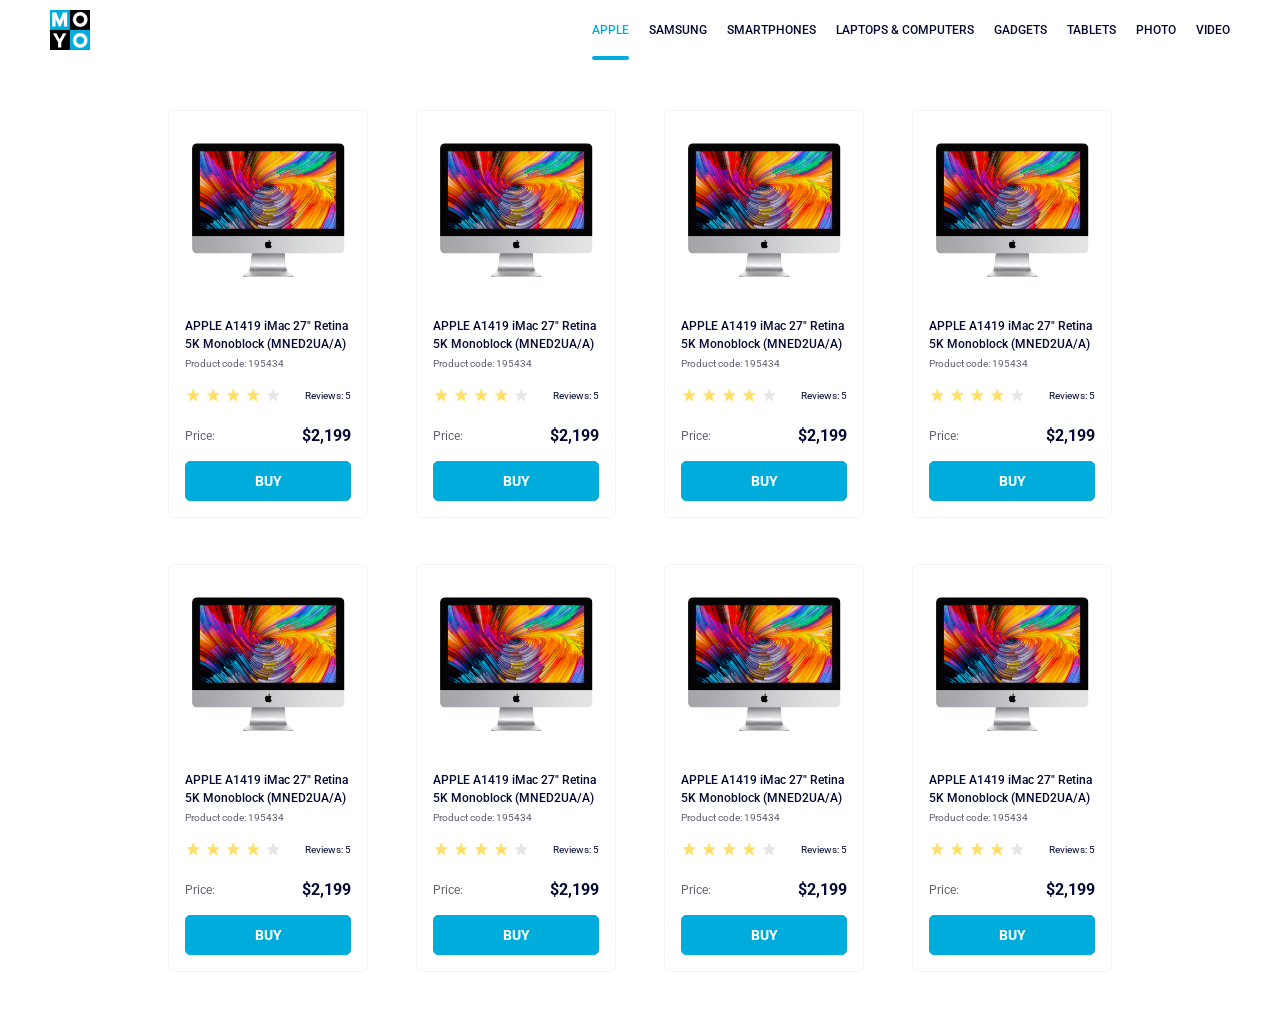
<file: index.html>
<!doctype html><html lang="en"><head><meta charset="utf-8"><meta name="viewport" content="width=device-width, initial-scale=1.0"><title>Catalog</title><link rel="preconnect" href="https://fonts.gstatic.com"><link href="https://fonts.googleapis.com/css2?family=Roboto:wght@400;500;700&display=swap" rel="stylesheet"><link rel="stylesheet" href="index.ae1fcdc2.css"></head><body> <header class="header"> <a href="#" class="logo_link"> <img src="logo.eddae0ff.png" alt="logo"> </a> <nav class="nav"> <ul class="nav__list"> <li class="nav__item"> <a class="is-active" href="#apple"> Apple </a> </li> <li class="nav__item"> <a class="link" href="#samsung"> Samsung </a> </li> <li class="nav__item"> <a class="link" href="#smartphones"> Smartphones </a> </li> <li class="nav__item" data-qa="hover"> <a class="link" href="#laptops-and-computers" data-qa="nav-hover"> Laptops & computers </a> </li> <li class="nav__item"> <a class="link" href="#gadgets"> Gadgets </a> </li> <li class="nav__item"> <a class="link" href="#tablets"> Tablets </a> </li> <li class="nav__item"> <a class="link" href="#photo"> Photo </a> </li> <li class="nav__item"> <a class="link" href="#video"> Video </a> </li> </ul> </nav> </header> <main> <div class="card" data-qa="card"> <div class="card__content"> <img class="card__photo" src="imac.202c52ff.jpeg" alt="APPLE A1419 iMac 27 Retina 5K Monoblock"> <h2 class="card__title"> APPLE A1419 iMac 27" Retina 5K Monoblock (MNED2UA/A) </h2> <p class="card__code">Product code: 195434</p> <div class="card__rate"> <div class="stars stars--4"> <div class="stars__star"></div> <div class="stars__star"></div> <div class="stars__star"></div> <div class="stars__star"></div> <div class="stars__star"></div> </div> <span>Reviews: 5</span> </div> <div class="card__price"> <p class="card__price-label">Price:</p> <p class="card__price-tag">$2,199</p> </div> <a href="#" class="card__button" data-qa="card-hover"> buy </a> </div> </div> <div class="card" data-qa="card"> <div class="card__content"> <img class="card__photo" src="imac.202c52ff.jpeg" alt="APPLE A1419 iMac 27 Retina 5K Monoblock"> <h2 class="card__title"> APPLE A1419 iMac 27" Retina 5K Monoblock (MNED2UA/A) </h2> <p class="card__code">Product code: 195434</p> <div class="card__rate"> <div class="stars stars--4"> <div class="stars__star"></div> <div class="stars__star"></div> <div class="stars__star"></div> <div class="stars__star"></div> <div class="stars__star"></div> </div> <span>Reviews: 5</span> </div> <div class="card__price"> <p class="card__price-label">Price:</p> <p class="card__price-tag">$2,199</p> </div> <a href="#" class="card__button" data-qa="hover"> buy </a> </div> </div> <div class="card" data-qa="card"> <div class="card__content"> <img class="card__photo" src="imac.202c52ff.jpeg" alt="APPLE A1419 iMac 27 Retina 5K Monoblock"> <h2 class="card__title"> APPLE A1419 iMac 27" Retina 5K Monoblock (MNED2UA/A) </h2> <p class="card__code">Product code: 195434</p> <div class="card__rate"> <div class="stars stars--4"> <div class="stars__star"></div> <div class="stars__star"></div> <div class="stars__star"></div> <div class="stars__star"></div> <div class="stars__star"></div> </div> <span>Reviews: 5</span> </div> <div class="card__price"> <p class="card__price-label">Price:</p> <p class="card__price-tag">$2,199</p> </div> <a href="#" class="card__button" data-qa="hover"> buy </a> </div> </div> <div class="card" data-qa="card"> <div class="card__content"> <img class="card__photo" src="imac.202c52ff.jpeg" alt="APPLE A1419 iMac 27 Retina 5K Monoblock"> <h2 class="card__title"> APPLE A1419 iMac 27" Retina 5K Monoblock (MNED2UA/A) </h2> <p class="card__code">Product code: 195434</p> <div class="card__rate"> <div class="stars stars--4"> <div class="stars__star"></div> <div class="stars__star"></div> <div class="stars__star"></div> <div class="stars__star"></div> <div class="stars__star"></div> </div> <span>Reviews: 5</span> </div> <div class="card__price"> <p class="card__price-label">Price:</p> <p class="card__price-tag">$2,199</p> </div> <a href="#" class="card__button" data-qa="hover"> buy </a> </div> </div> <div class="card" data-qa="card"> <div class="card__content"> <img class="card__photo" src="imac.202c52ff.jpeg" alt="APPLE A1419 iMac 27 Retina 5K Monoblock"> <h2 class="card__title"> APPLE A1419 iMac 27" Retina 5K Monoblock (MNED2UA/A) </h2> <p class="card__code">Product code: 195434</p> <div class="card__rate"> <div class="stars stars--4"> <div class="stars__star"></div> <div class="stars__star"></div> <div class="stars__star"></div> <div class="stars__star"></div> <div class="stars__star"></div> </div> <span>Reviews: 5</span> </div> <div class="card__price"> <p class="card__price-label">Price:</p> <p class="card__price-tag">$2,199</p> </div> <a href="#" class="card__button" data-qa="hover"> buy </a> </div> </div> <div class="card" data-qa="card"> <div class="card__content"> <img class="card__photo" src="imac.202c52ff.jpeg" alt="APPLE A1419 iMac 27 Retina 5K Monoblock"> <h2 class="card__title"> APPLE A1419 iMac 27" Retina 5K Monoblock (MNED2UA/A) </h2> <p class="card__code">Product code: 195434</p> <div class="card__rate"> <div class="stars stars--4"> <div class="stars__star"></div> <div class="stars__star"></div> <div class="stars__star"></div> <div class="stars__star"></div> <div class="stars__star"></div> </div> <span>Reviews: 5</span> </div> <div class="card__price"> <p class="card__price-label">Price:</p> <p class="card__price-tag">$2,199</p> </div> <a href="#" class="card__button" data-qa="hover"> buy </a> </div> </div> <div class="card" data-qa="card"> <div class="card__content"> <img class="card__photo" src="imac.202c52ff.jpeg" alt="APPLE A1419 iMac 27 Retina 5K Monoblock"> <h2 class="card__title"> APPLE A1419 iMac 27" Retina 5K Monoblock (MNED2UA/A) </h2> <p class="card__code">Product code: 195434</p> <div class="card__rate"> <div class="stars stars--4"> <div class="stars__star"></div> <div class="stars__star"></div> <div class="stars__star"></div> <div class="stars__star"></div> <div class="stars__star"></div> </div> <span>Reviews: 5</span> </div> <div class="card__price"> <p class="card__price-label">Price:</p> <p class="card__price-tag">$2,199</p> </div> <a href="#" class="card__button" data-qa="hover"> buy </a> </div> </div> <div class="card" data-qa="card"> <div class="card__content"> <img class="card__photo" src="imac.202c52ff.jpeg" alt="APPLE A1419 iMac 27 Retina 5K Monoblock"> <h2 class="card__title"> APPLE A1419 iMac 27" Retina 5K Monoblock (MNED2UA/A) </h2> <p class="card__code">Product code: 195434</p> <div class="card__rate"> <div class="stars stars--4"> <div class="stars__star"></div> <div class="stars__star"></div> <div class="stars__star"></div> <div class="stars__star"></div> <div class="stars__star"></div> </div> <span>Reviews: 5</span> </div> <div class="card__price"> <p class="card__price-label">Price:</p> <p class="card__price-tag">$2,199</p> </div> <a href="#" class="card__button" data-qa="hover"> buy </a> </div> </div> </main> </body></html>
</file>
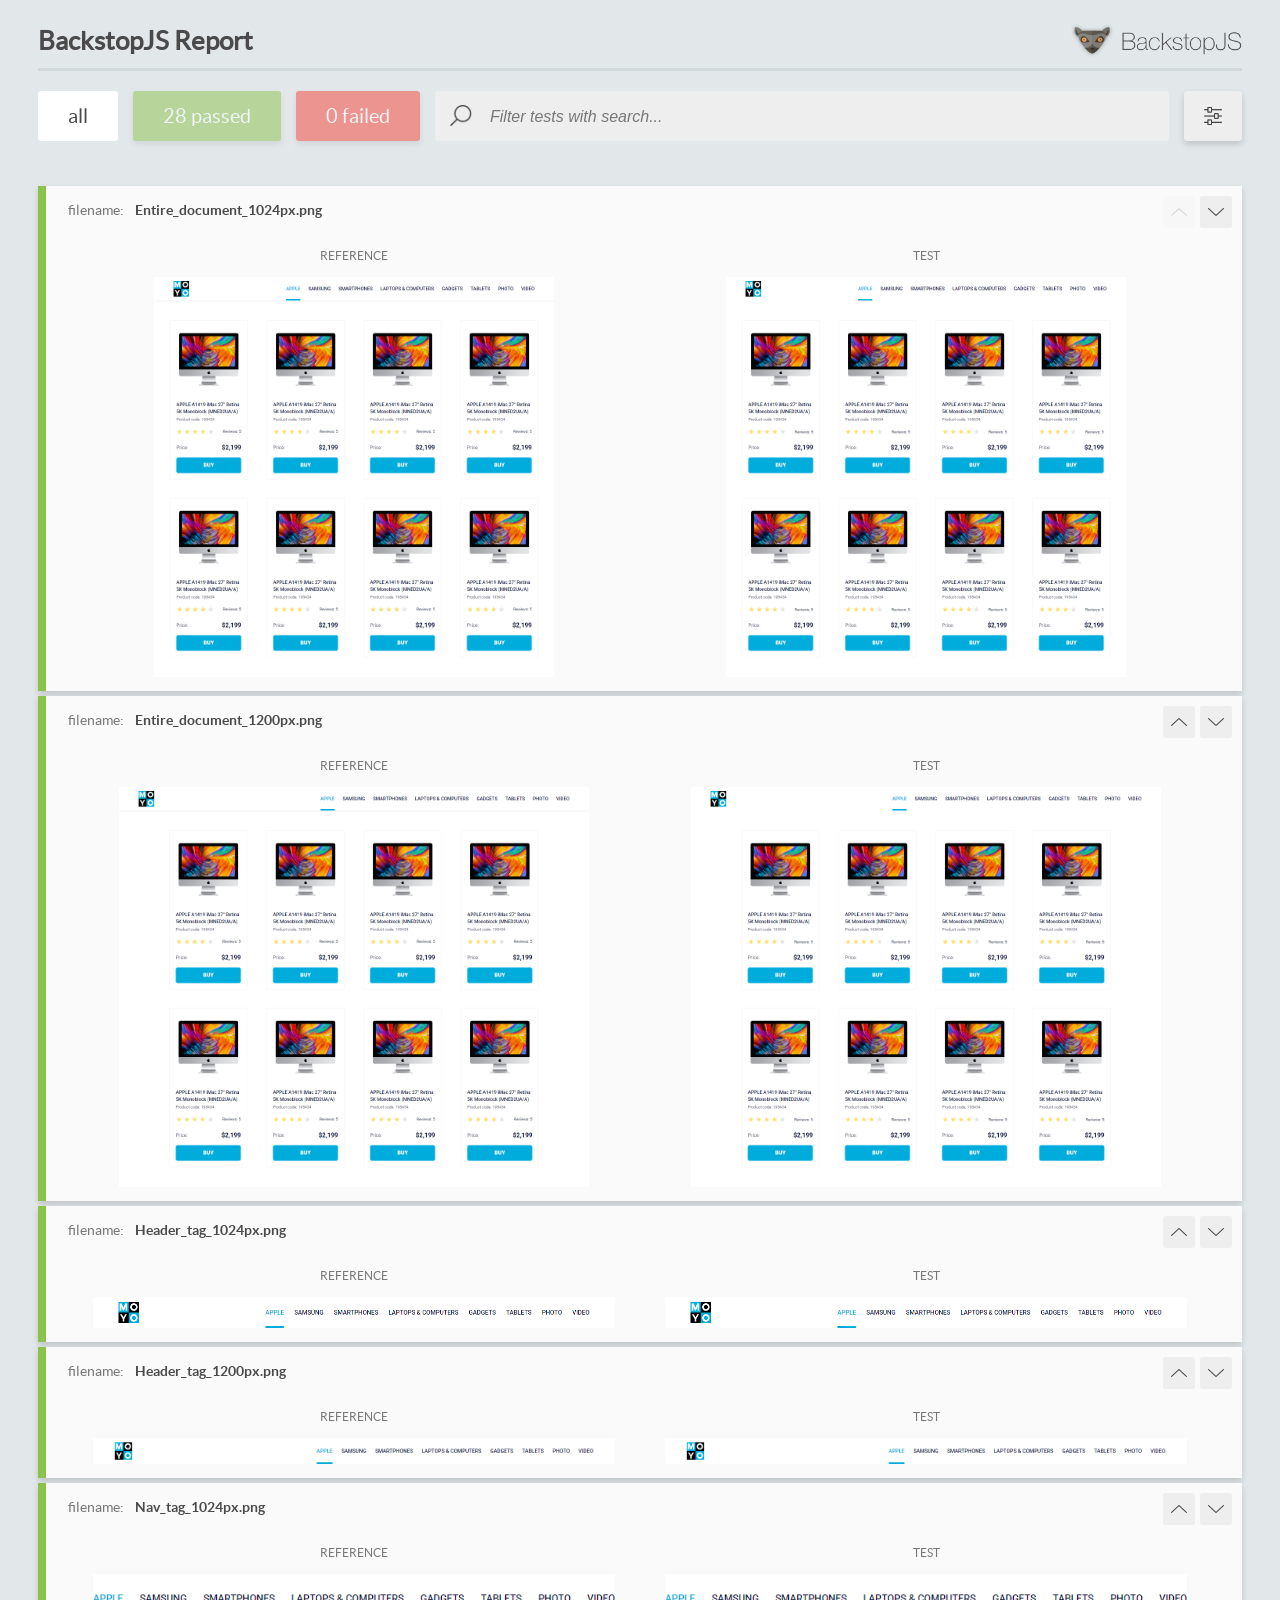
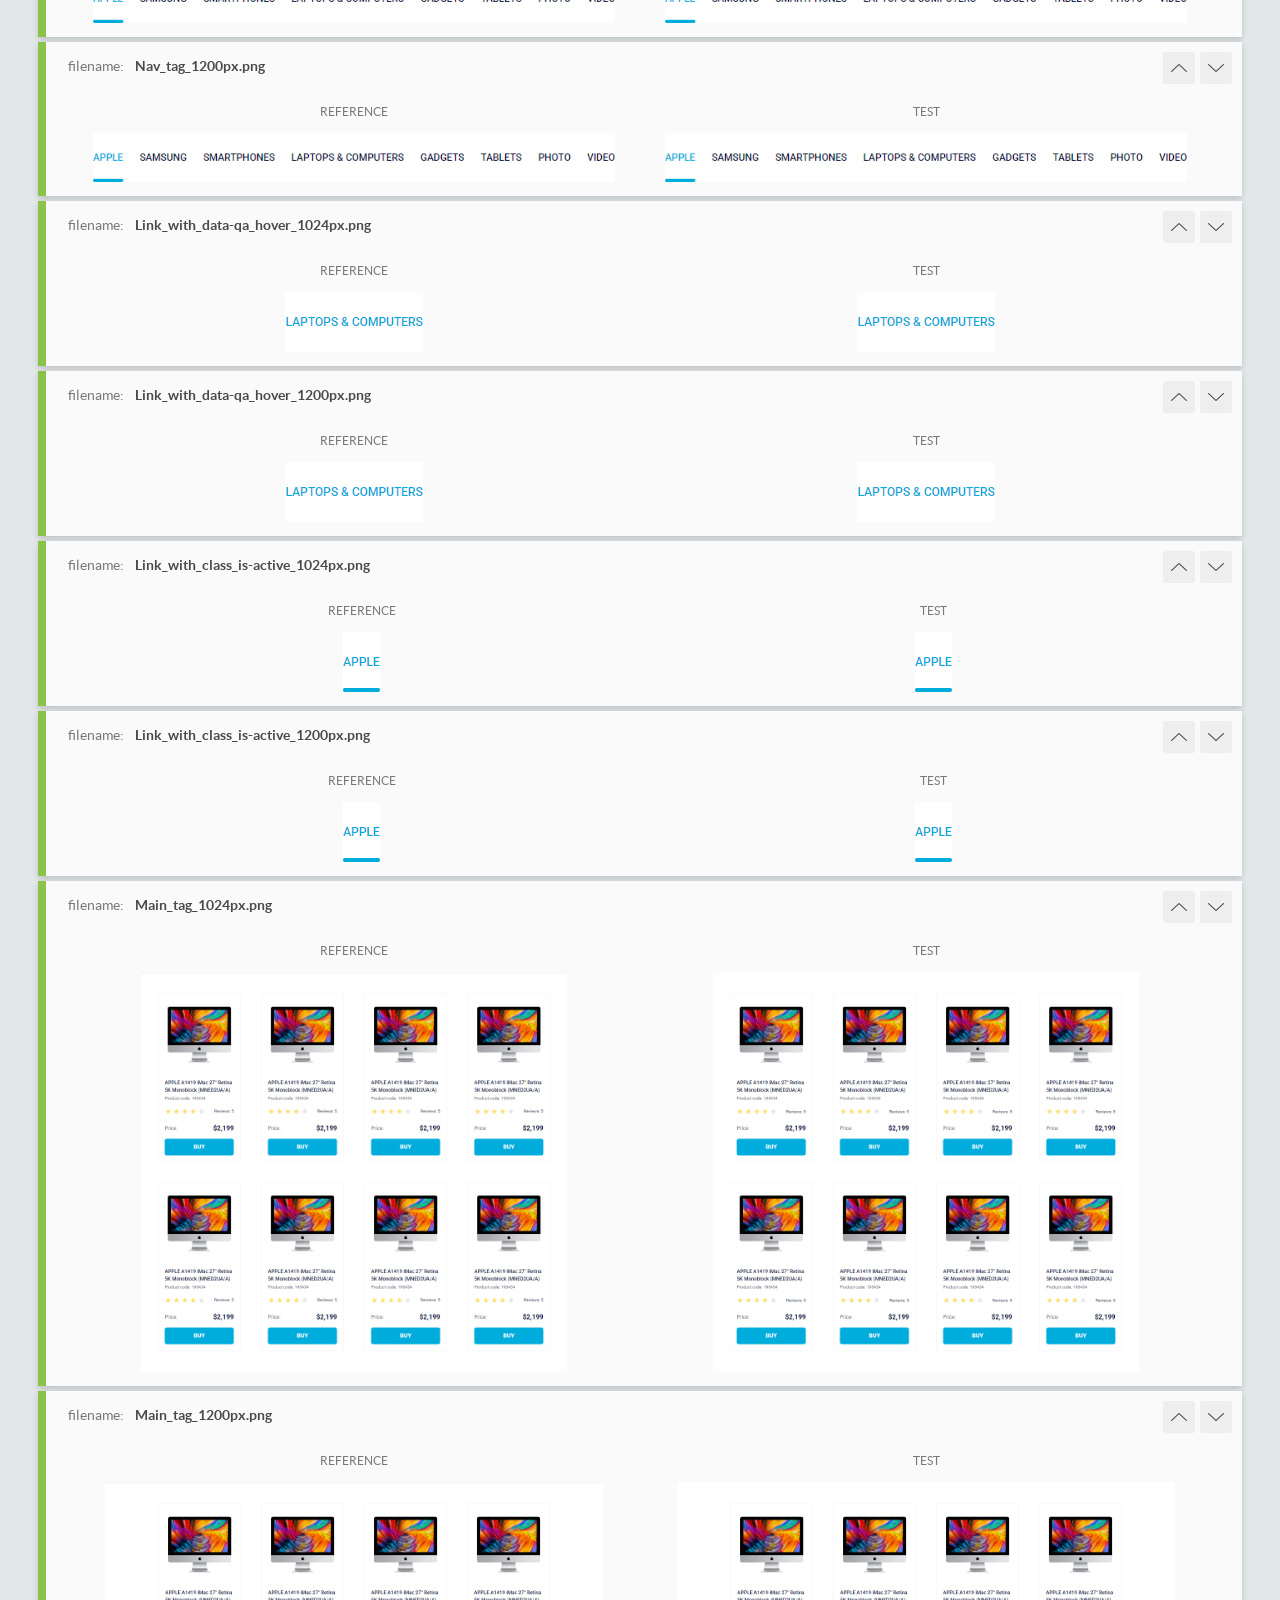
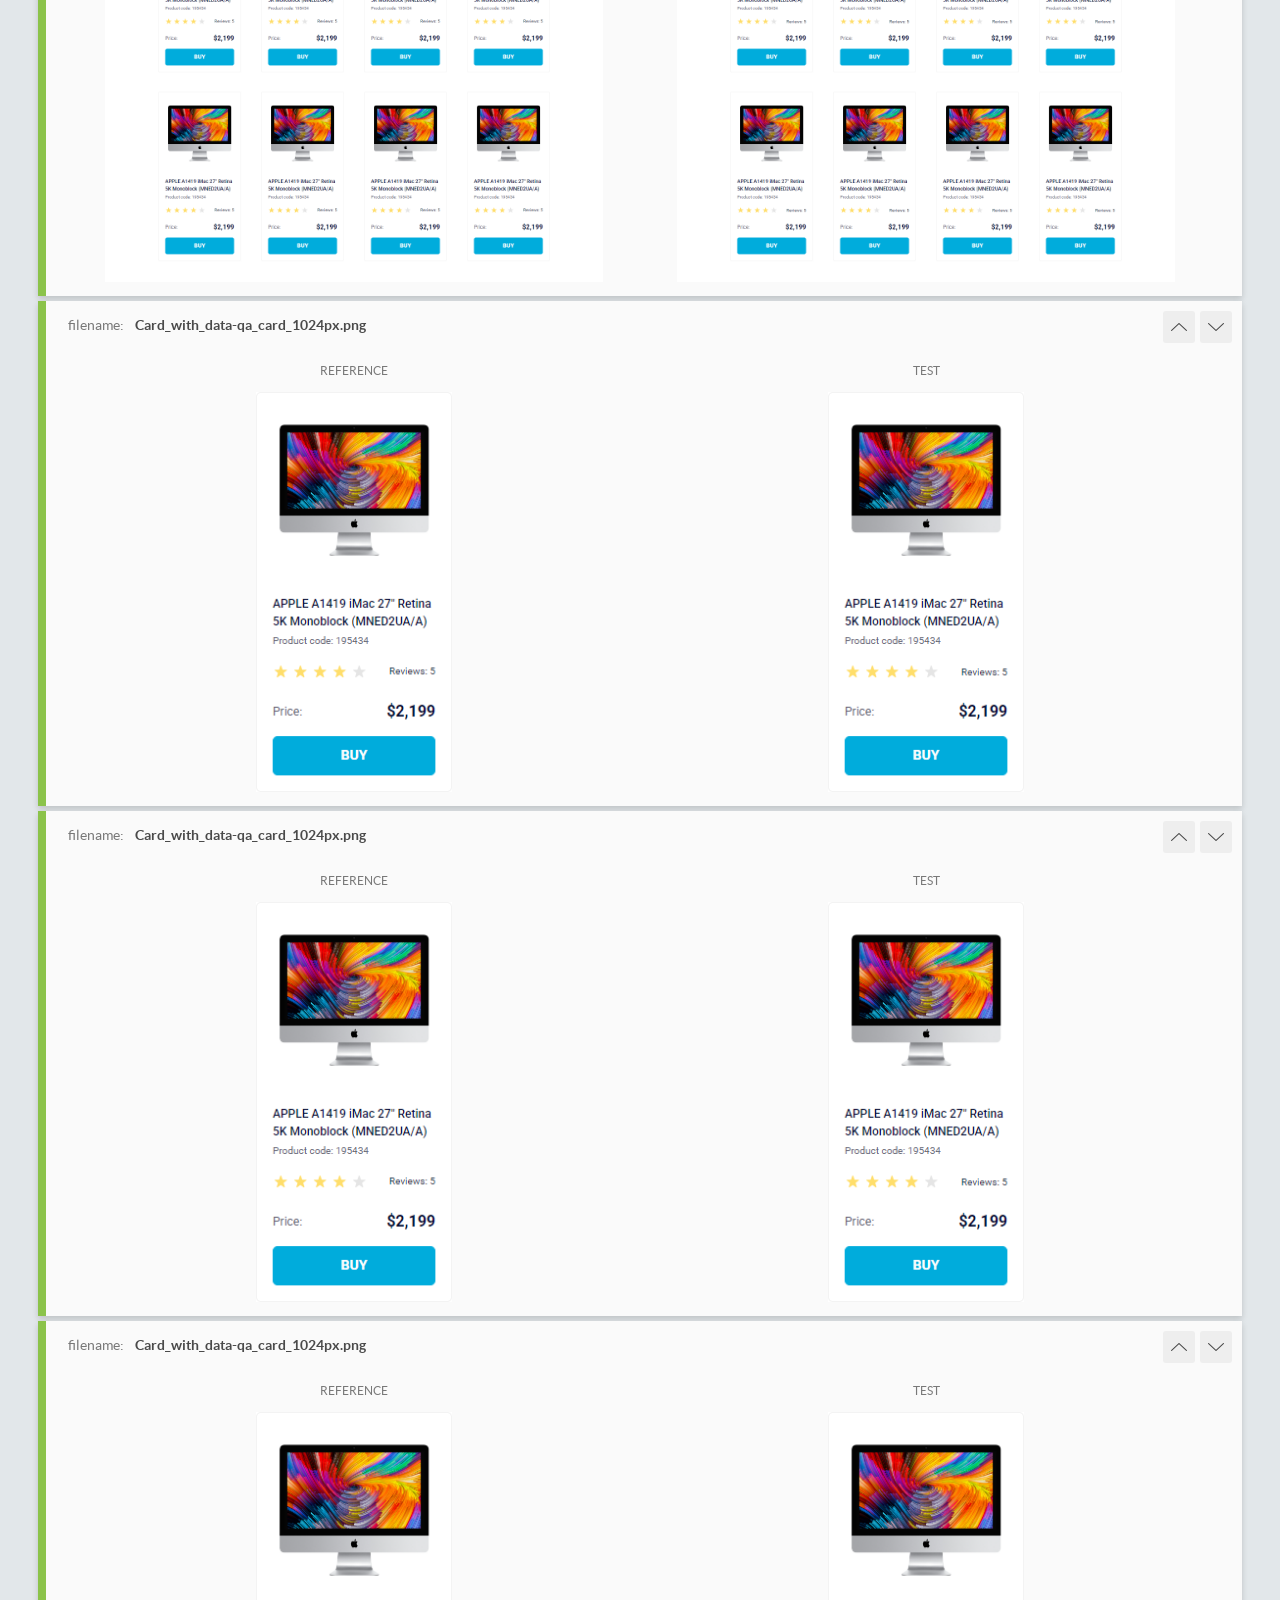
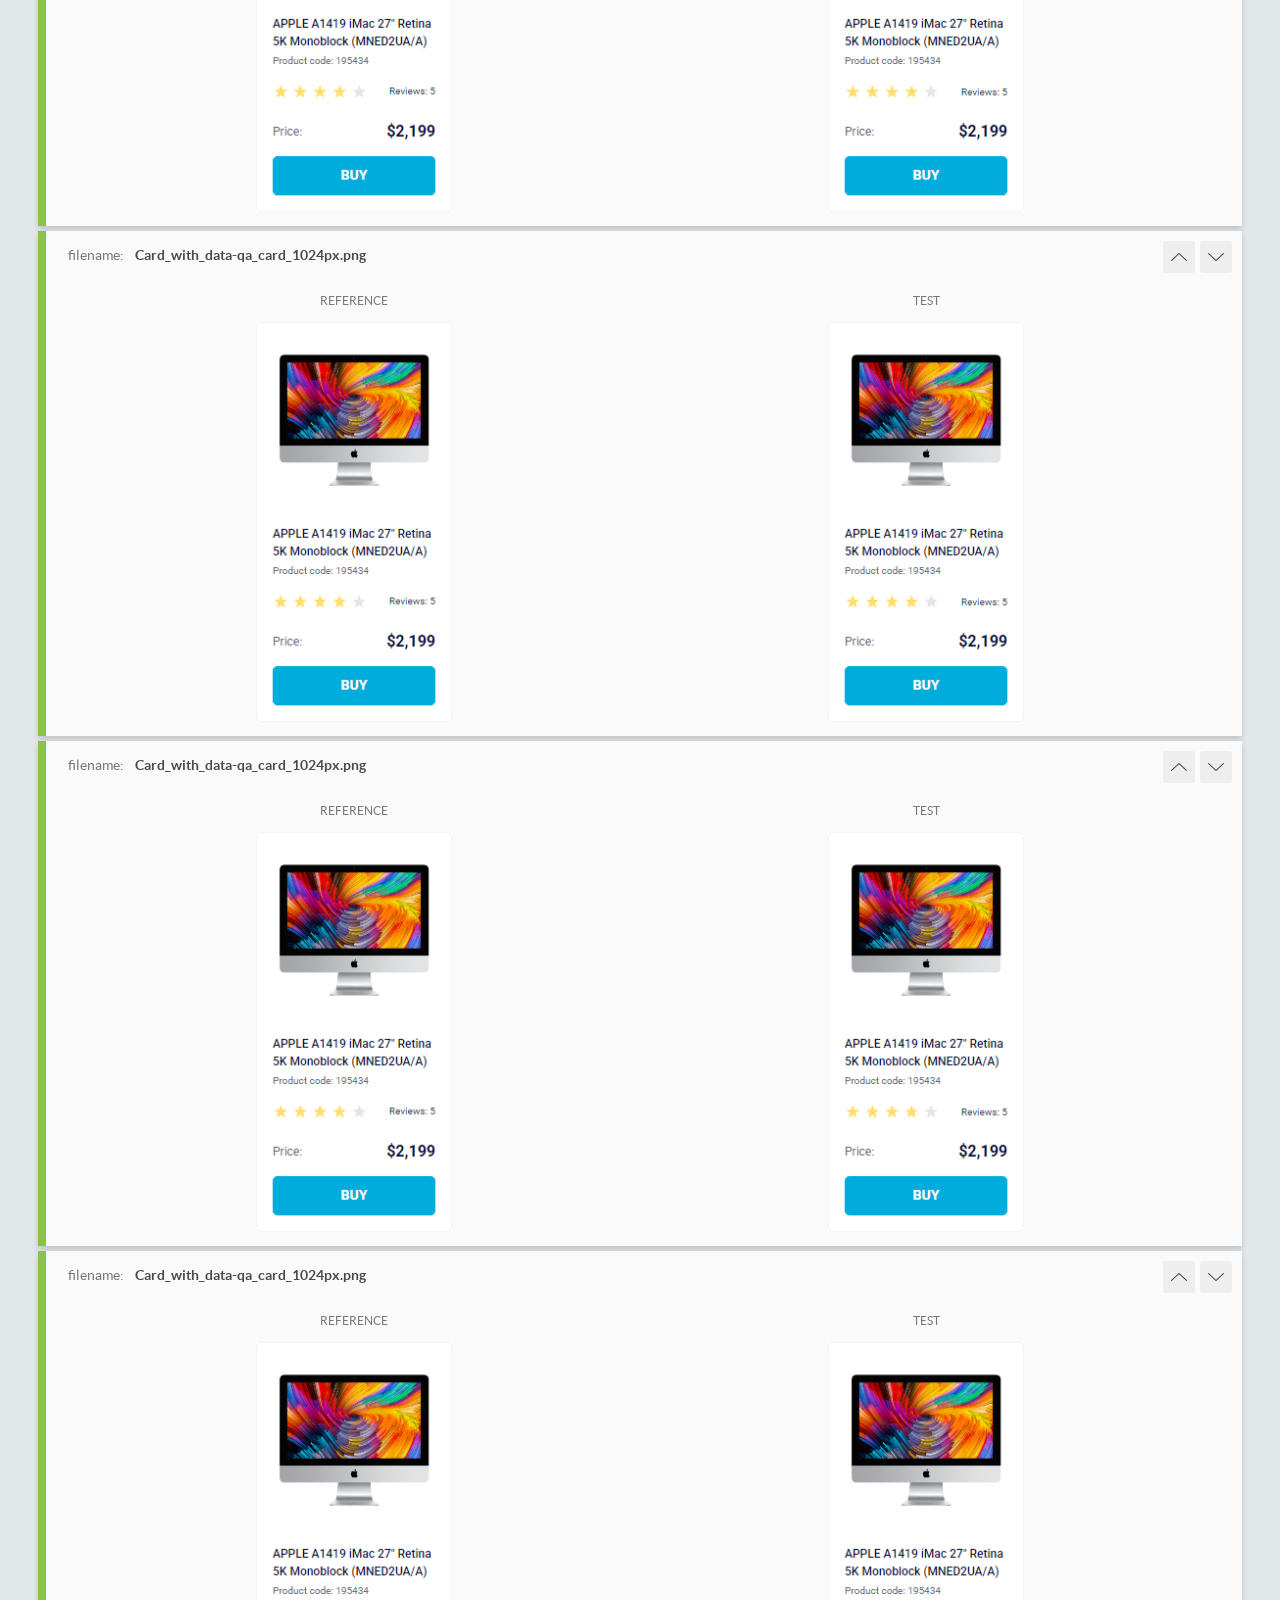
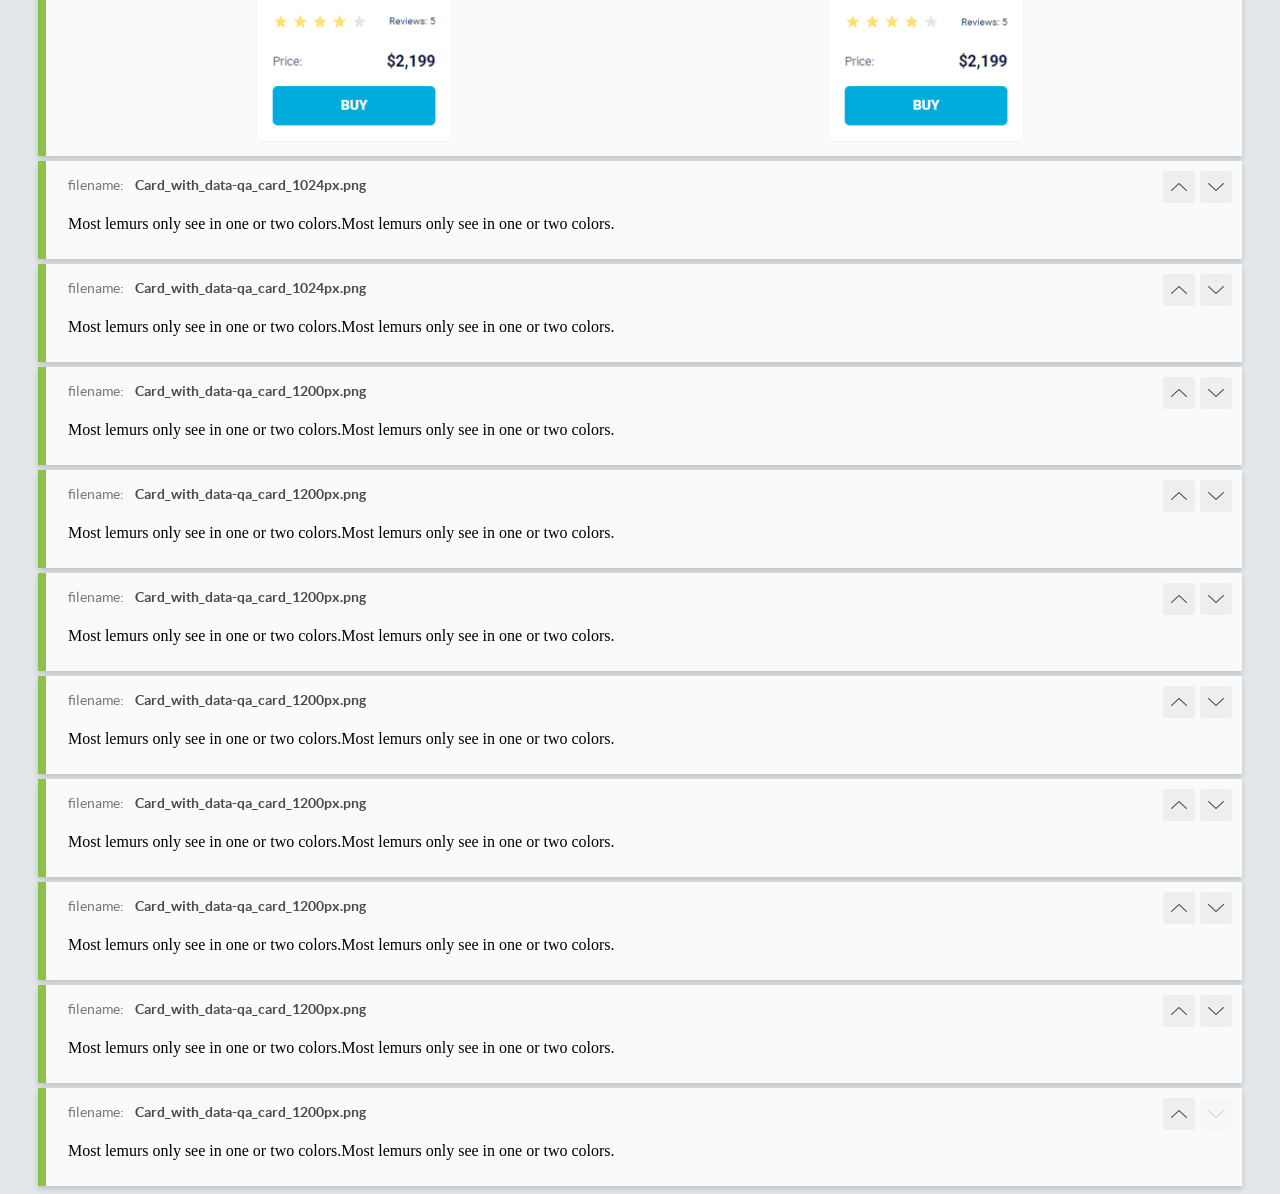
<file: report/html_report/index.html>
<!DOCTYPE html>
<html>
  <head>
    <meta charset="utf-8">
    <!-- Disable Cache -->
    <meta http-equiv="Cache-Control" content="no-cache, no-store, must-revalidate">
    <meta http-equiv="Pragma" content="no-cache">
    <meta http-equiv="Expires" content="0">

    <title>BackstopJS Report</title>

    <style>
      @font-face {
          font-family: 'latoregular';
          src: url('./assets/fonts/lato-regular-webfont.woff2') format('woff2'),
              url('./assets/fonts/lato-regular-webfont.woff') format('woff');
          font-weight: 400;
          font-style: normal;
      }
      @font-face {
          font-family: 'latobold';
          src: url('./assets/fonts/lato-bold-webfont.woff2') format('woff2'),
              url('./assets/fonts/lato-bold-webfont.woff') format('woff');
          font-weight: 700;
          font-style: normal;
      }

      .ReactModal__Body--open {
          overflow: hidden;
      }
      .ReactModal__Body--open .header {
        display: none;
      }

    </style>
  </head>
  <body style="background-color: #E2E7EA">
    <div id="root">

    </div>
    <script>
      function report (report) { // eslint-disable-line no-unused-vars
        window.tests = report;
      }
    </script>
    <script src="config.js"></script>
    <script src="index_bundle.js"></script>
  </body>
</html>
</file>
<file: index.ae1fcdc2.css>
body{margin:0;font-family:Roboto,sans-serif}.card{box-sizing:border-box;background:#fff;border:1px solid #f3f3f3;border-radius:5px;width:200px;transition:all .3s;transform:scale(1)}.card__title{color:#060b35;width:166px;height:36px;margin:0;padding-top:40px;padding-bottom:4px;font-size:12px;font-weight:500;line-height:18px}.card:hover{transition:transform .3s;transform:scale(1.2)}.card:hover .card__title{color:#34568b;transition:all .3s}.card__content{padding-inline:16px;padding-top:32px;padding-bottom:16px}.card__photo{width:160px;height:134px;margin:0 3px;display:block}.card__code{color:#616070;margin:0;padding-bottom:16px;font-size:10px;font-weight:400;line-height:14px;display:flex}.card__rate{color:#060b35;justify-content:space-between;align-items:flex-end;padding-bottom:24px;font-size:10px;font-weight:400;line-height:14px;display:flex}.card__price{justify-content:space-between;align-items:center;padding-bottom:16px;display:flex}.card__price-label{color:#616070;margin:0;font-size:12px;font-weight:400;line-height:18px}.card__price-tag{color:#060b35;margin:0;font-size:16px;font-weight:700;line-height:18px}.card__button{box-sizing:border-box;color:#fff;text-transform:uppercase;background:#00acdc;border:1px solid #00acdc;border-radius:5px;justify-content:center;align-items:center;width:100%;height:40px;font-size:14px;font-weight:700;line-height:16px;text-decoration:none;display:flex}.card__button:hover{color:#00acdc;background:#fff;border:1px solid #00acdc;border-radius:5px;transition:all .3s}.stars{padding:0;display:flex}.stars__star{background-image:url(star.822d561e.svg);background-position:50%;background-repeat:no-repeat;background-size:auto;width:16px;height:16px;margin-right:4px}.stars__star:last-child{margin-right:0}.stars--4 .stars__star:nth-child(-n+4){background-image:url(star-active.edda4c43.svg)}.header{flex-direction:row;justify-content:space-between;align-items:center;padding:0 50px;display:flex;position:relative}.logo_link{height:40px}.nav{align-items:center;height:60px}.nav__list{margin:0;padding:0;font-size:12px;display:flex}.nav__list :hover{color:#00acdc;transition:all .3s}.nav__item{margin:0 0 0 20px;list-style:none;display:flex}.nav__item:first-child{margin:0}.is-active{text-transform:uppercase;color:#00acdc;align-items:center;height:60px;font-weight:500;text-decoration:none;list-style:none;display:flex;position:relative}.is-active:after{content:"";background-color:#00acdc;border-radius:8px;width:100%;height:4px;display:block;position:absolute;bottom:0}.link{color:#060b35;text-transform:uppercase;align-items:center;height:60px;font-weight:500;text-decoration:none;list-style:none;display:flex}main{grid-template-columns:repeat(1,200px);place-content:center;place-items:center;gap:46px 48px;padding:50px 40px;display:grid}@media screen and (width>=488px){main{grid-template-columns:repeat(2,200px)}}@media screen and (width>=768px){main{grid-template-columns:repeat(3,200px)}}@media screen and (width>=1024px){main{grid-template-columns:repeat(4,200px)}}
/*# sourceMappingURL=index.ae1fcdc2.css.map */
</file>
